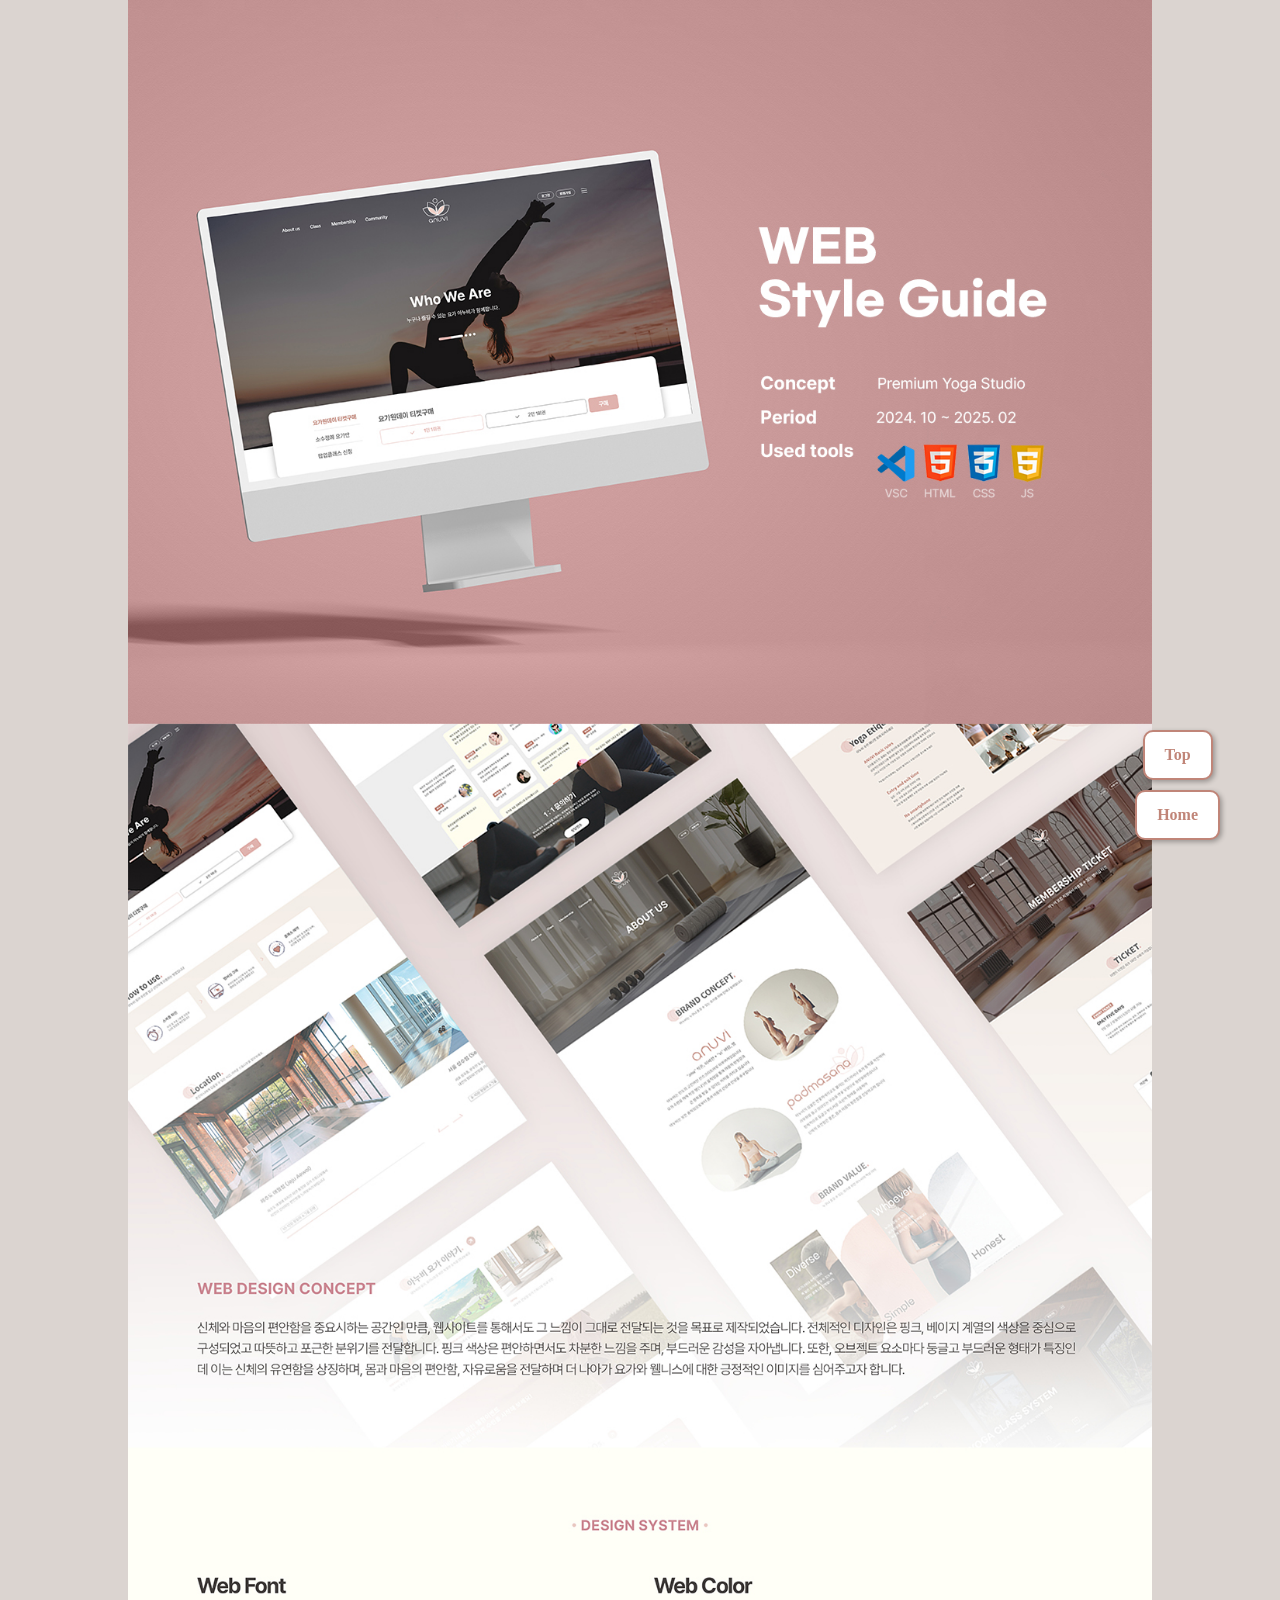
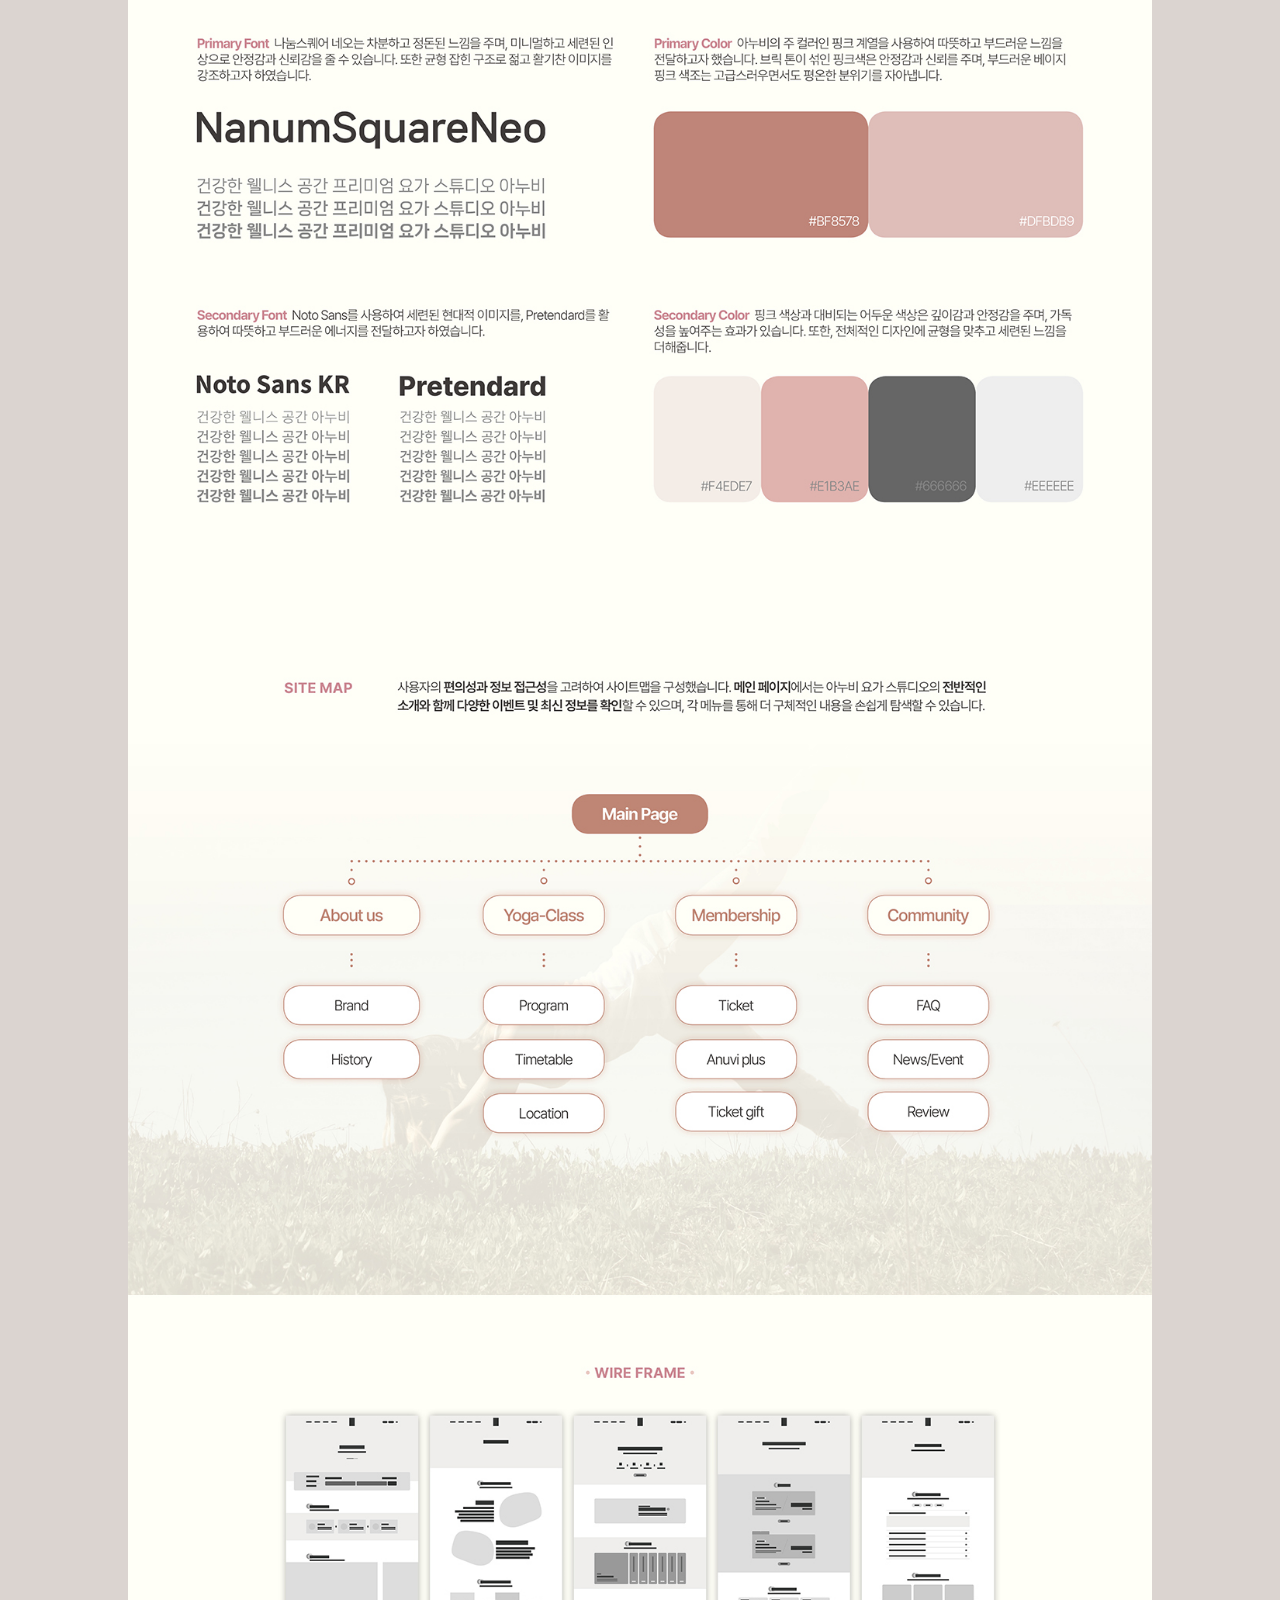
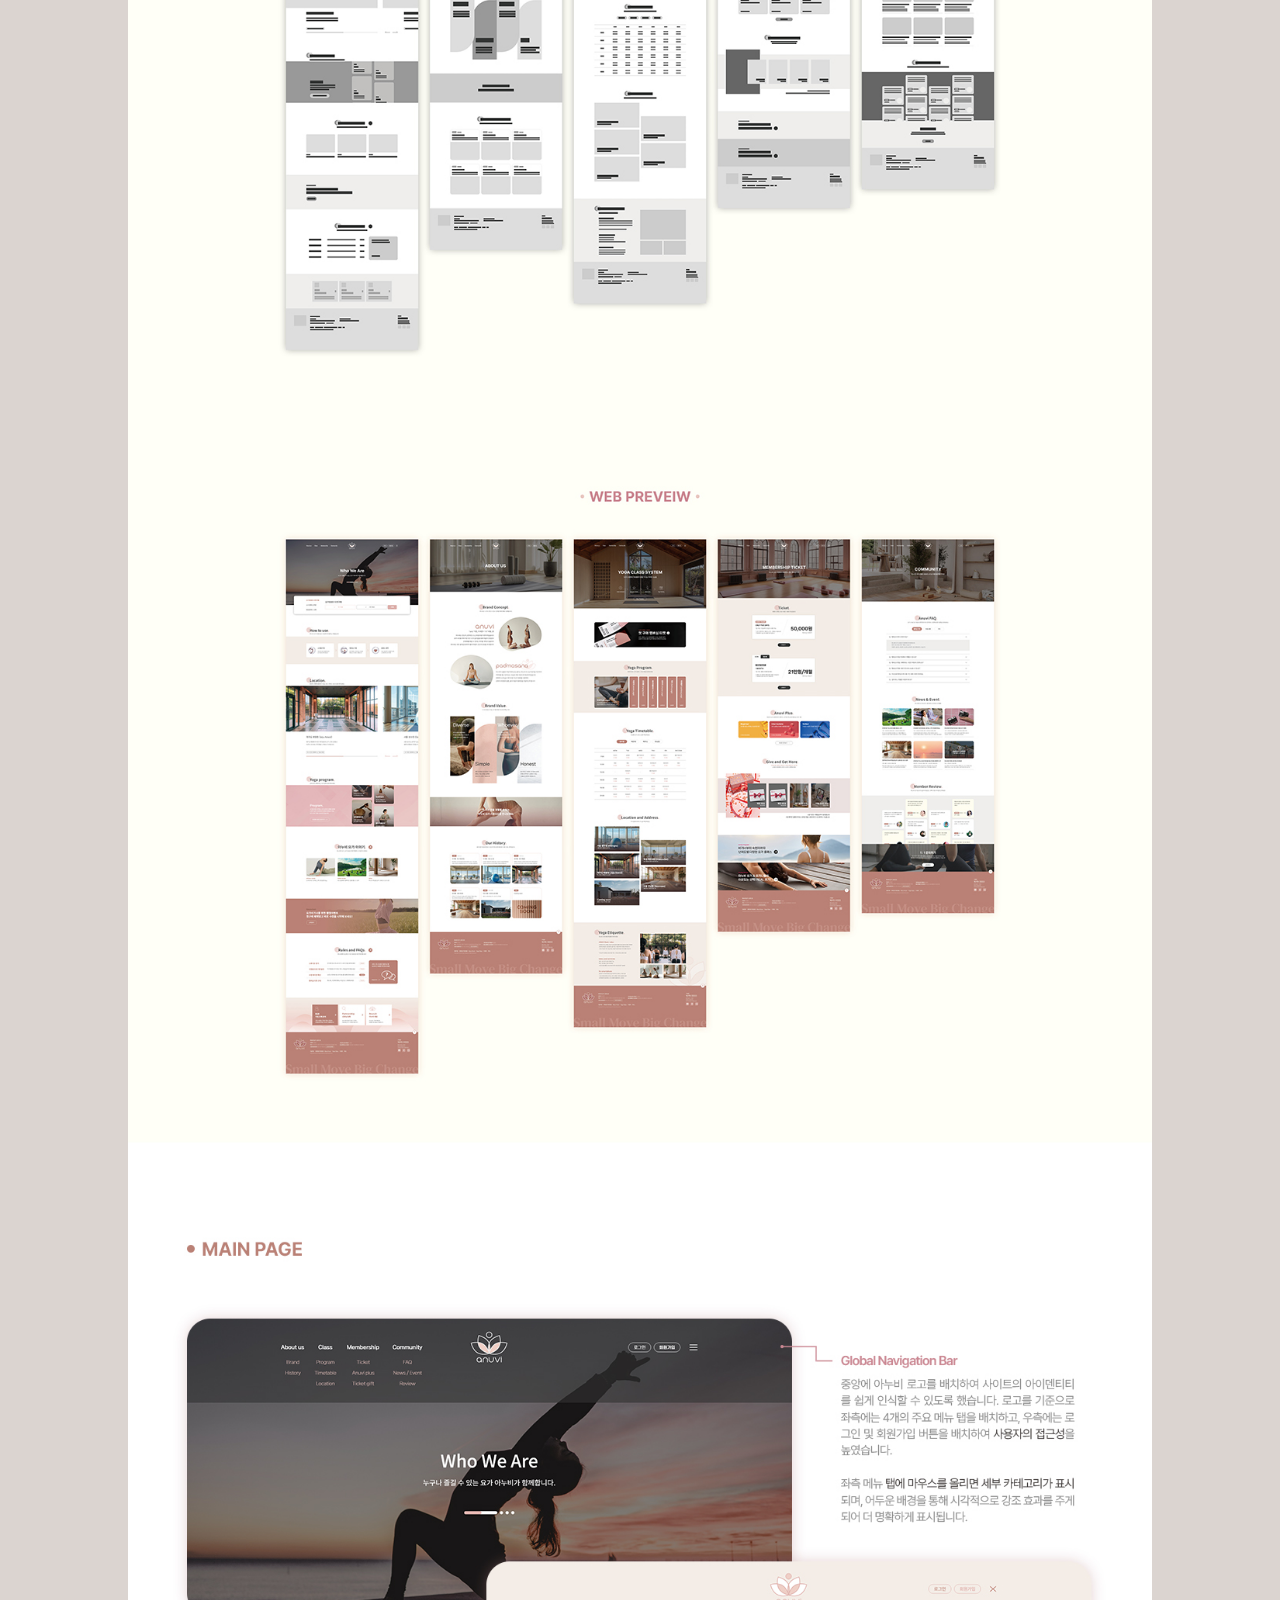
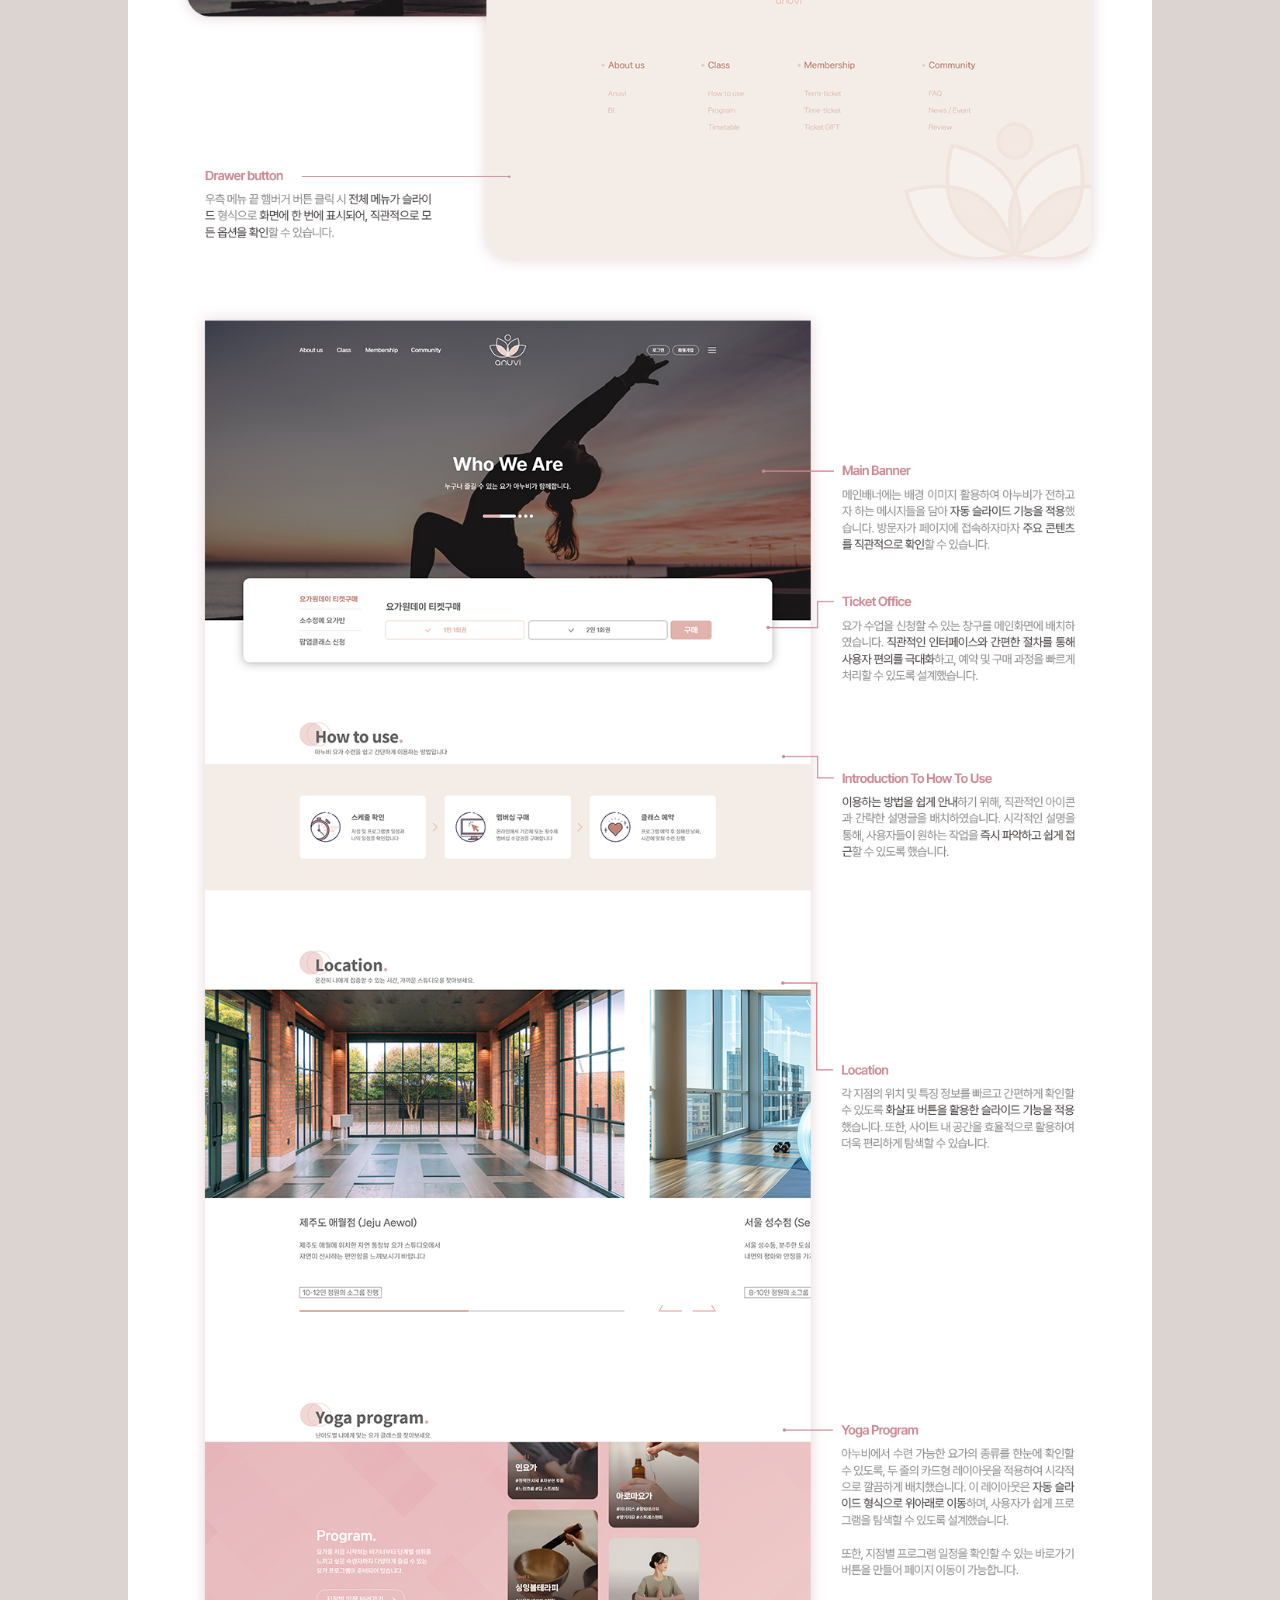
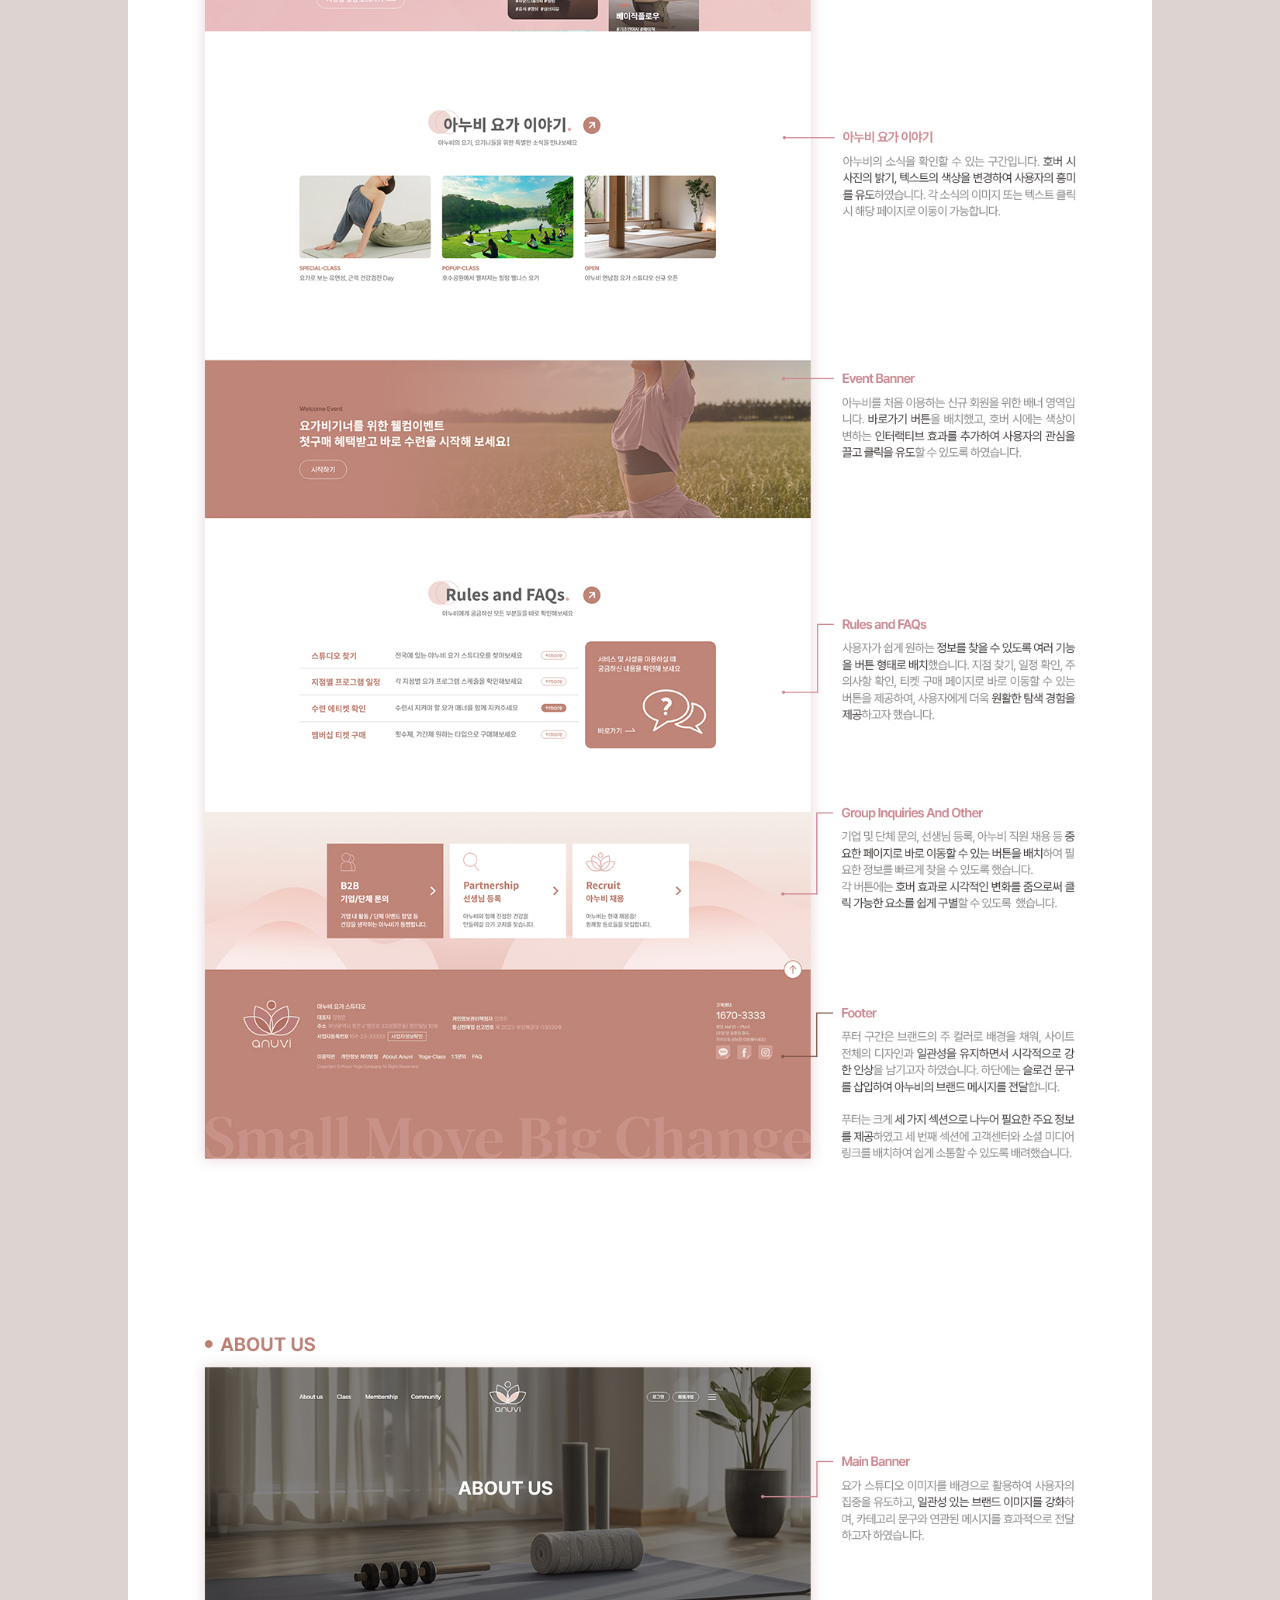
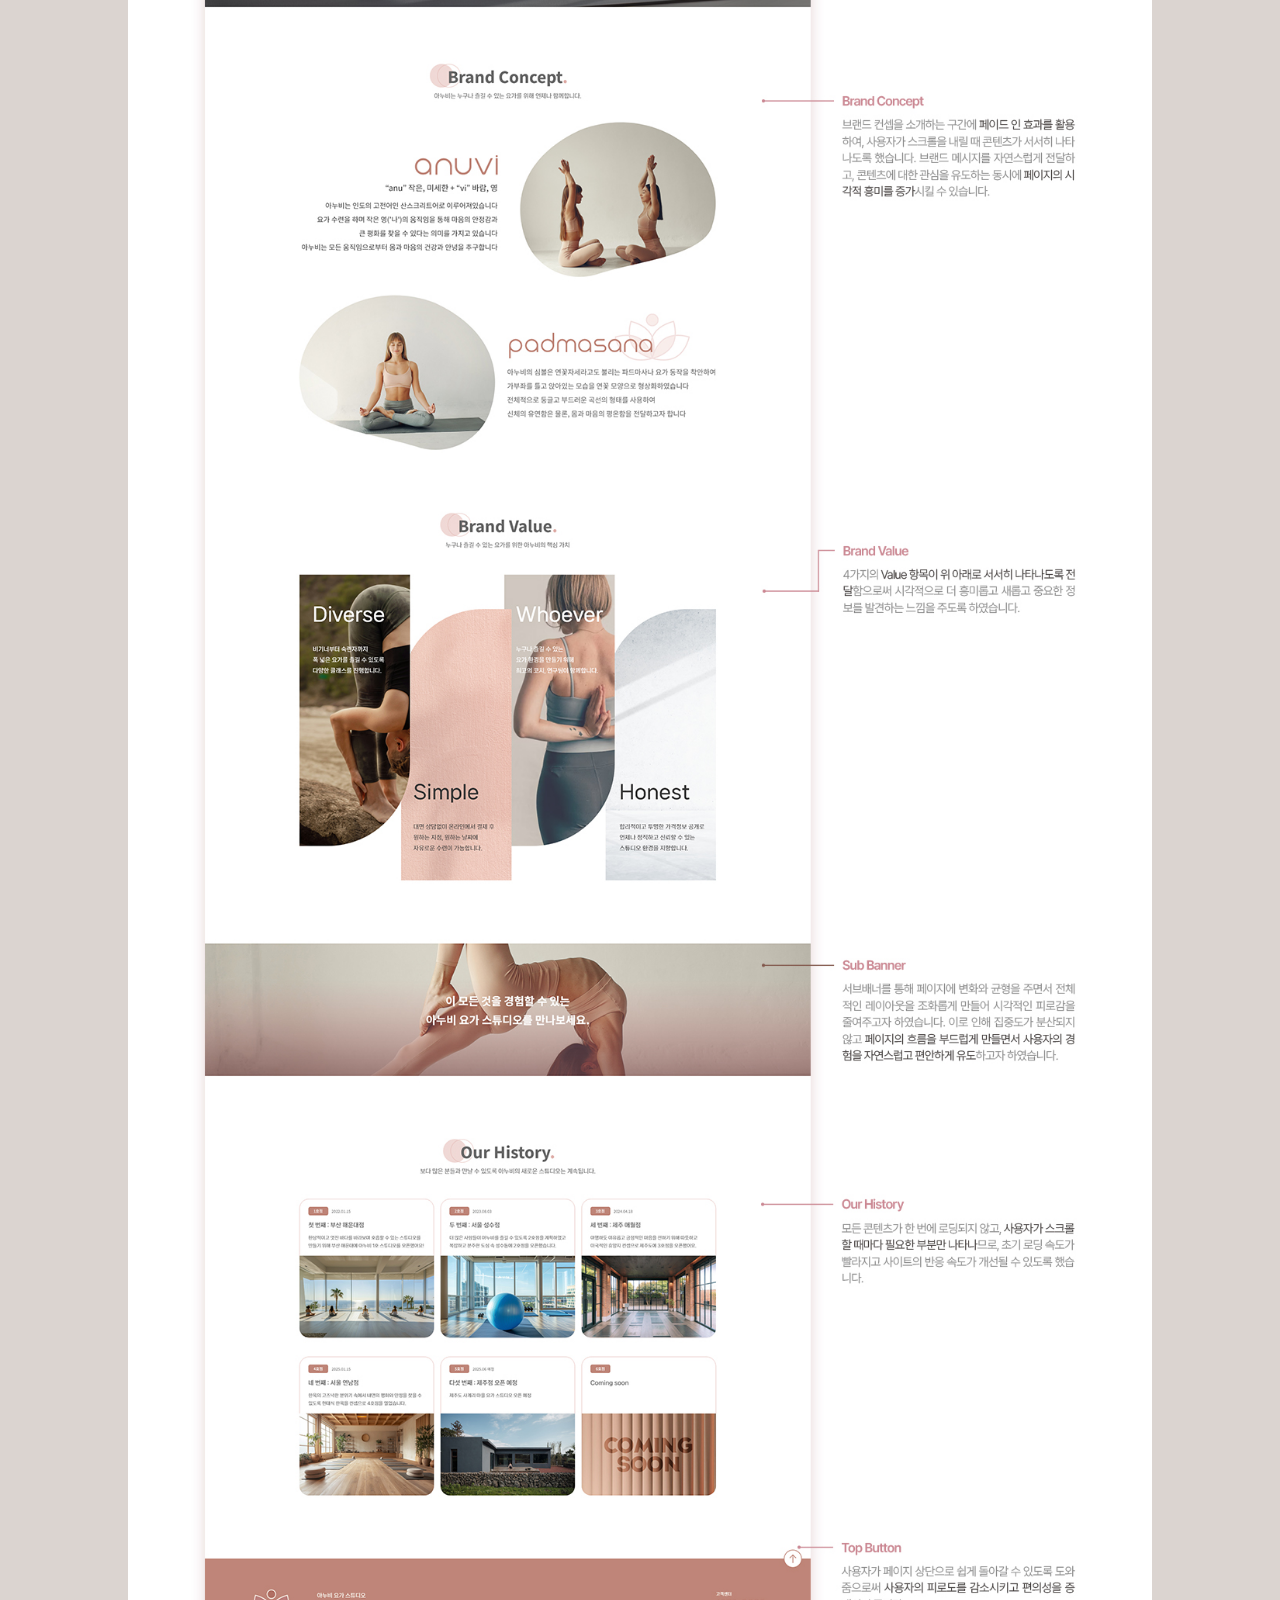
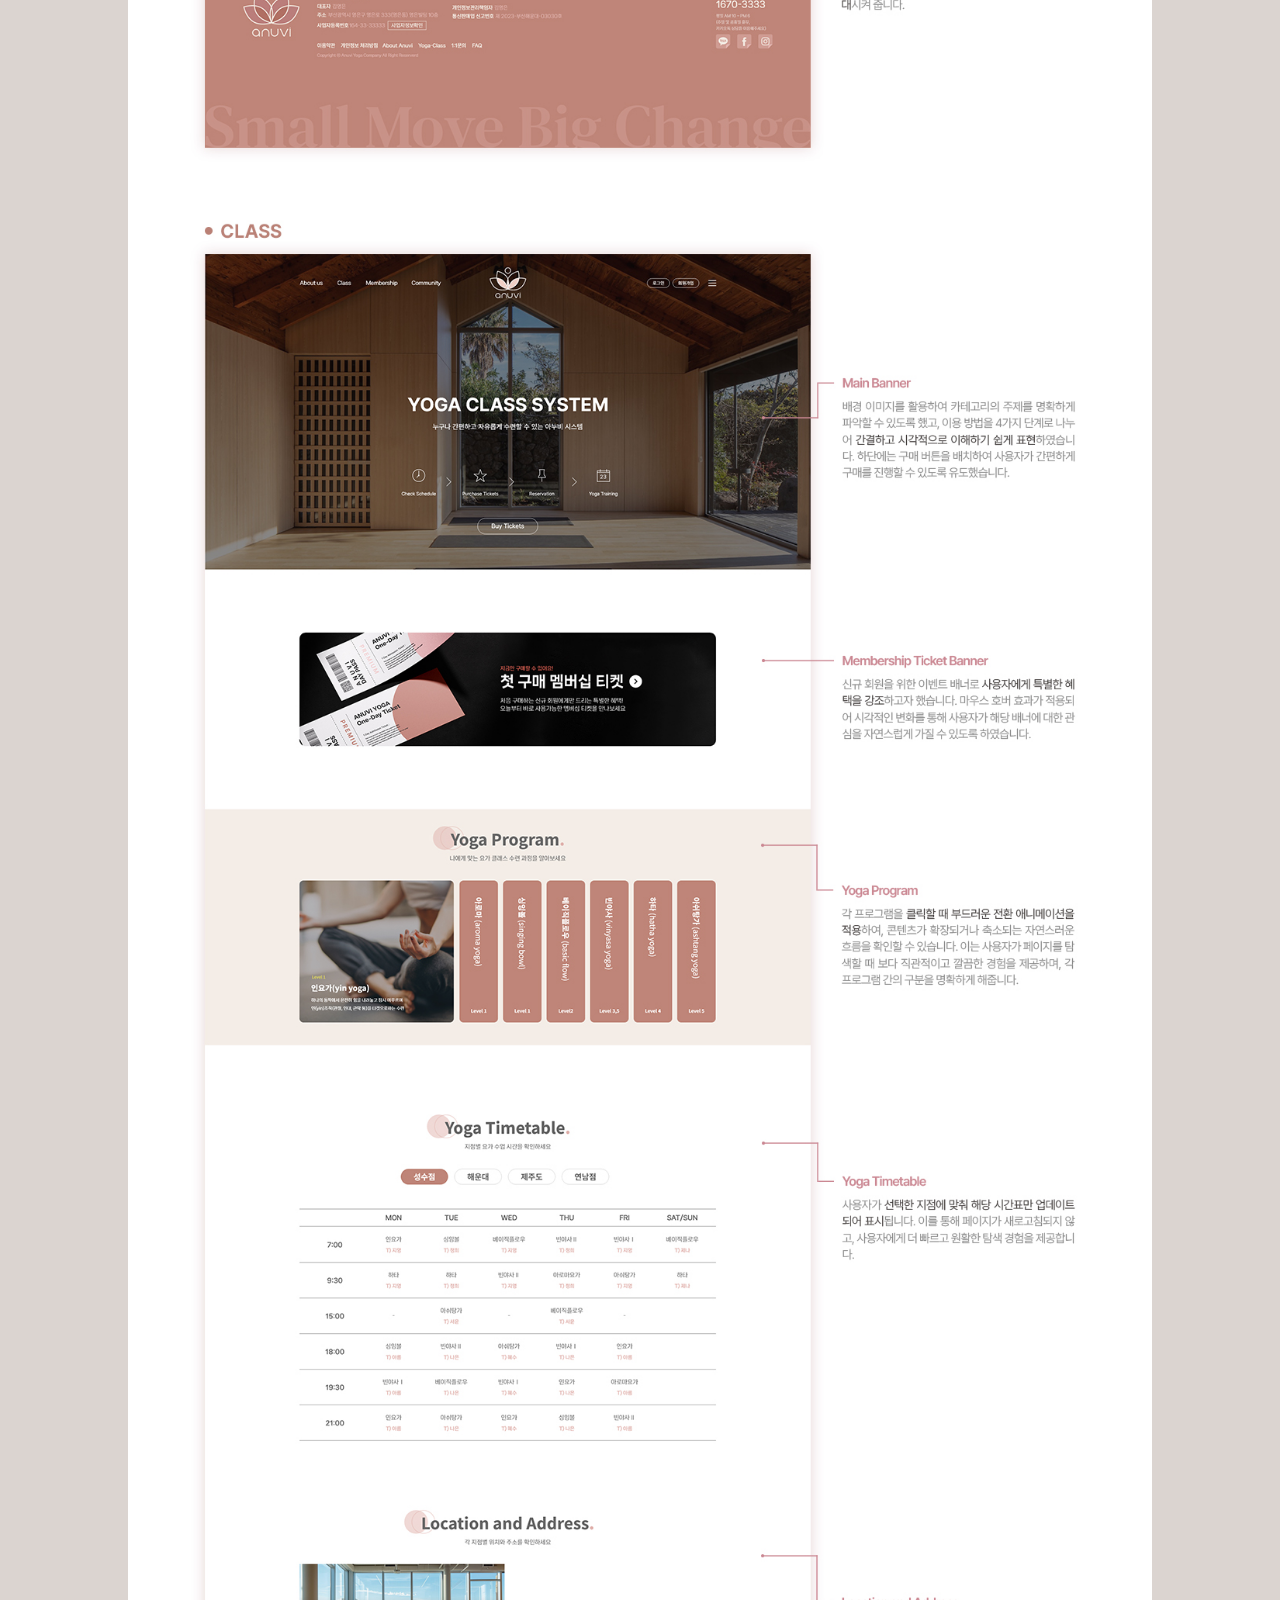
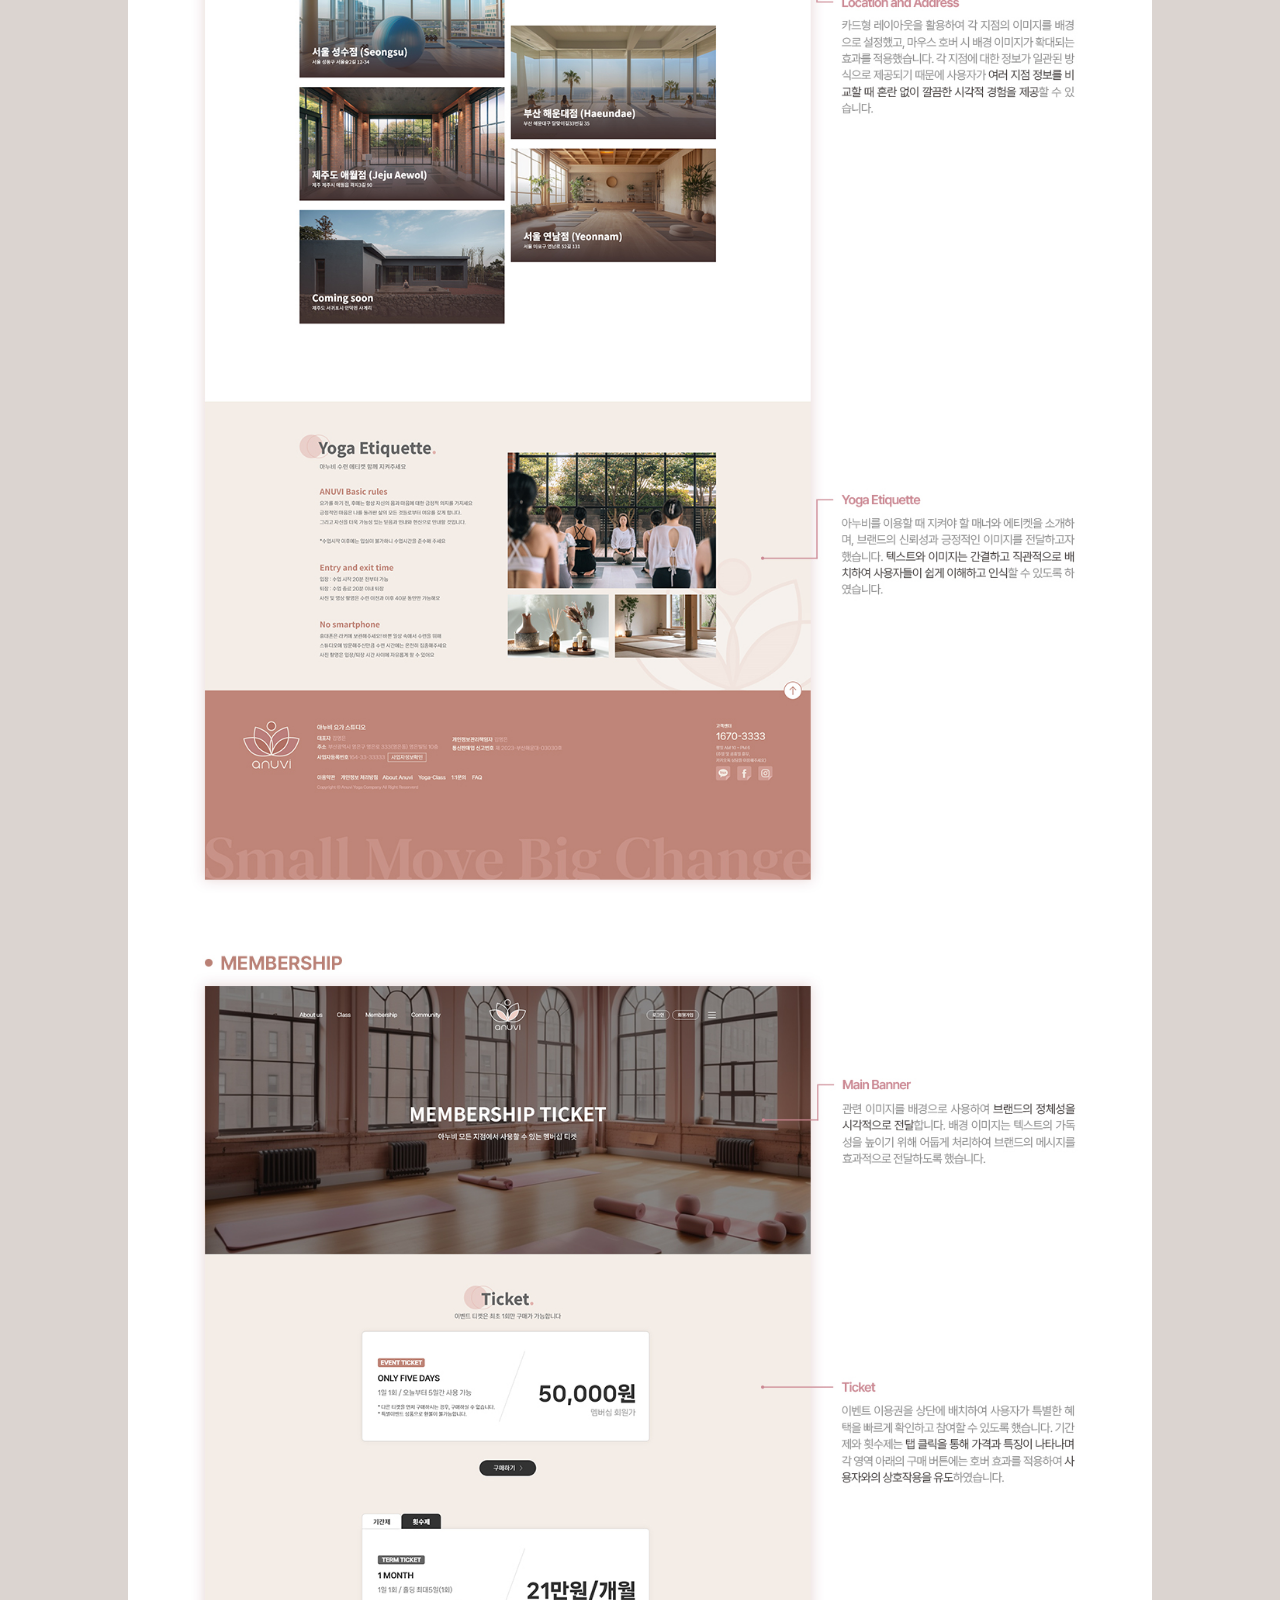
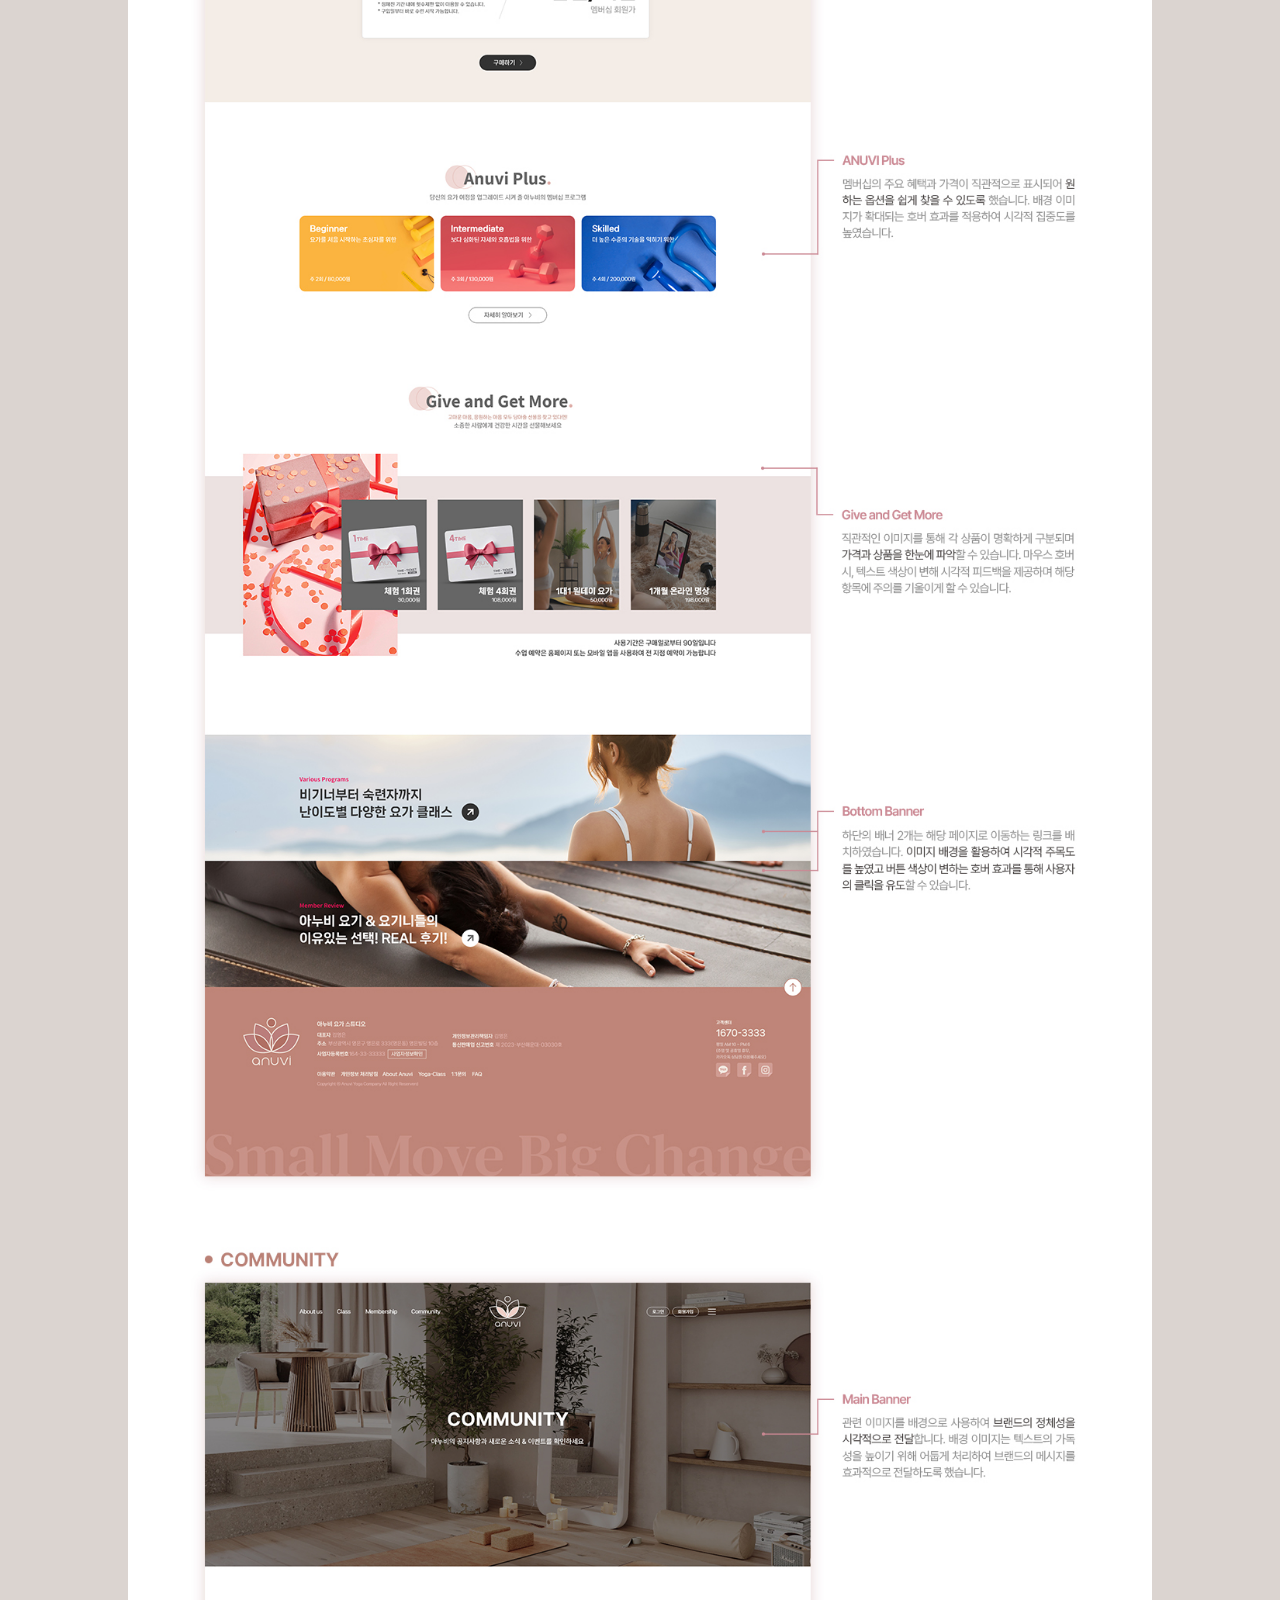
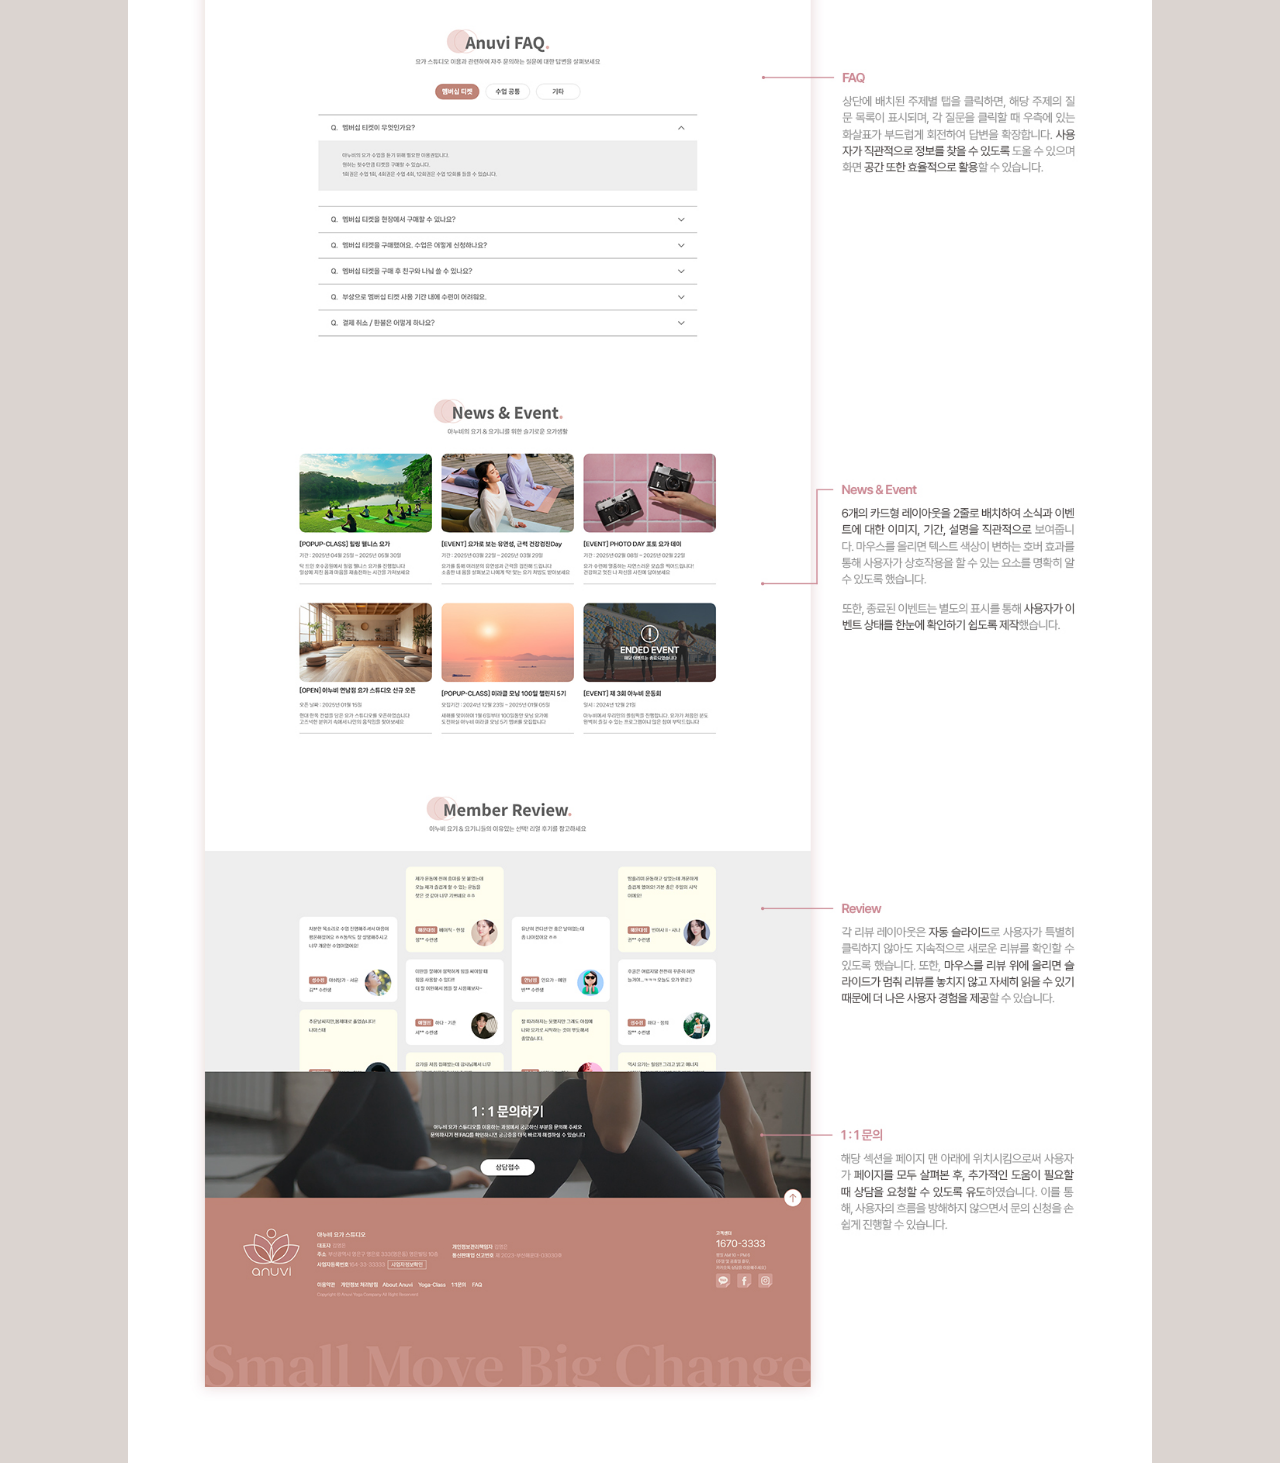
<file: assets/guide/web.html>
<!DOCTYPE html>
<html lang="ko">
<head>
    <meta charset="UTF-8">
    <meta http-equiv="X-UA-Compatible" content="IE=edge">
    <meta name="viewport" content="width=device-width, initial-scale=1">
    <title>ANUBI Web Style Guide</title>
    <link href="https://webfontworld.github.io/pretendard/Pretendard.css" rel="stylesheet">
    <link rel="stylesheet" href="./guide.css">
</head>
<body>
    <div class="brand1">
        <img src="./guide_img/web_01.jpg" alt="웹가이드 앞표지">
        <img src="./guide_img/web_02.jpg" alt="웹디자인 컨셉, 폰트, 컬러">

        <!-- 버튼 -->
        <ul class="btn_1">
			<li><a href="#">Top</a></li>
			<li><a href="../../index.html#portfolio">Home</a></li>
		</ul>
    </div>
</body>
</html>
</file>
<file: assets/guide/guide.css>
*{margin:0; padding:0;}
a{text-decoration:none;}
body{
    font-family: 'Pretendard';
    font-size: 16px;
    line-height: 26px;
}

/* 배경색상 */
.brand1{
    background-color: #dbd4d0;
}

/* 이미지 크기 */
img{
    width: 80%;
	max-width:1320px;
    display: block;
    margin: auto;
}

/* 버튼 */
.btn_1 {
	list-style: none;
	position: fixed;
	bottom: 50px;
	right: 50px;
	text-align: center;
	z-index: 99;
}

.btn_1 li {
	margin: 10px;
}

.btn_1 li a {
	display: inline-block;
	padding: 10px 20px;
	border-radius: 10px;
	box-shadow: 2px 2px 5px rgba(0, 0, 0, 0.3);
	background: #fff;
	color: #c08578;
	border: 2px solid #c08578;
	font-weight: bold;
}

.btn_1 li a:hover{
	background-color: #c08578;
	color: #fff;
}
</file>
